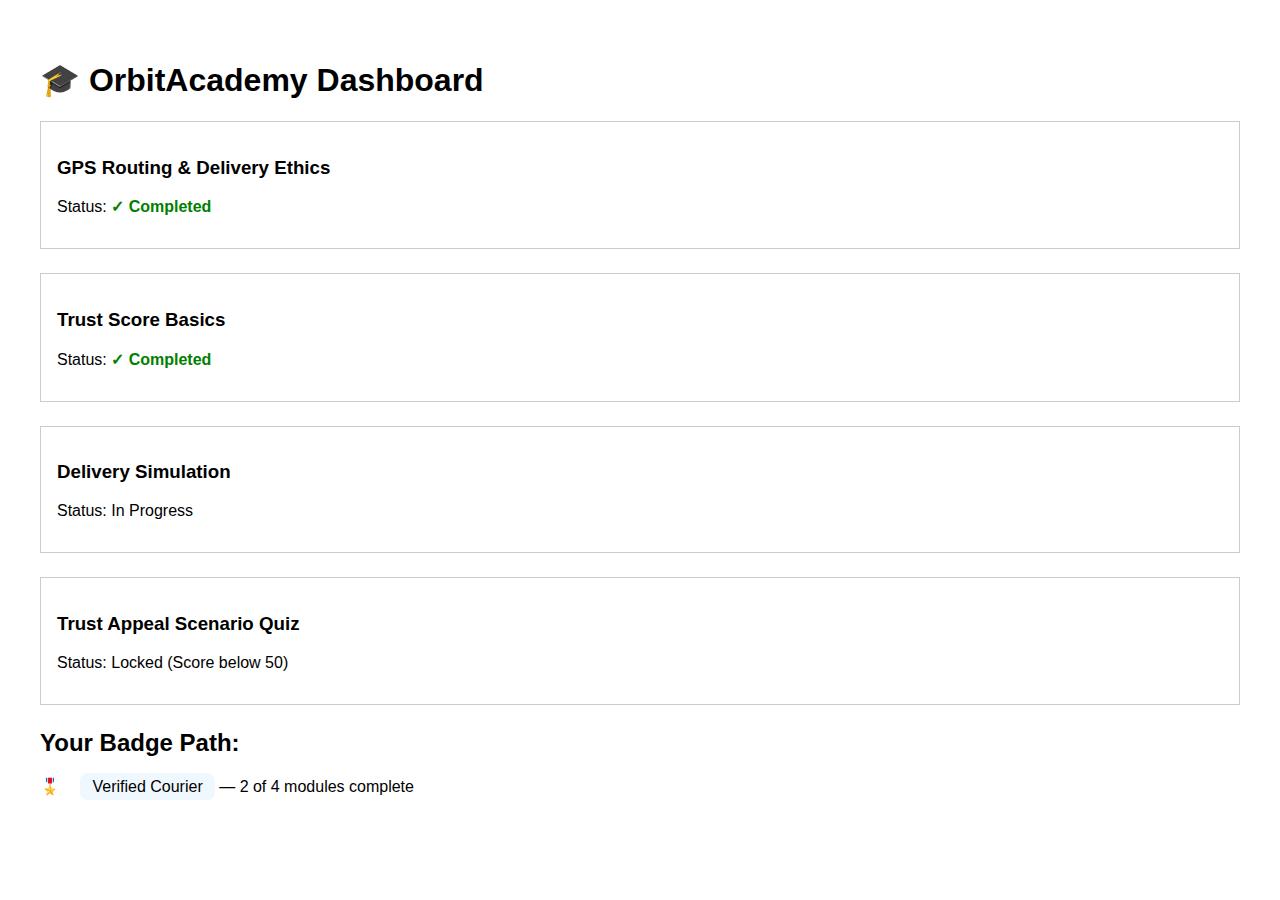
<file: OrbitAcademy/UI-mocks/academy-dashboard.html>
<!DOCTYPE html>
<html>
<head>
  <title>OrbitAcademy: Dashboard</title>
  <style>
    body { font-family: Arial, sans-serif; padding: 2em; }
    .module { margin-bottom: 1.5em; padding: 1em; border: 1px solid #ccc; }
    .complete { color: green; font-weight: bold; }
    .badge { background: #f0f8ff; padding: 5px 12px; border-radius: 8px; margin-left: 1em; }
  </style>
</head>
<body>
  <h1>🎓 OrbitAcademy Dashboard</h1>

  <div class="module">
    <h3>GPS Routing & Delivery Ethics</h3>
    <p>Status: <span class="complete">✓ Completed</span></p>
  </div>

  <div class="module">
    <h3>Trust Score Basics</h3>
    <p>Status: <span class="complete">✓ Completed</span></p>
  </div>

  <div class="module">
    <h3>Delivery Simulation</h3>
    <p>Status: In Progress</p>
  </div>

  <div class="module">
    <h3>Trust Appeal Scenario Quiz</h3>
    <p>Status: Locked (Score below 50)</p>
  </div>

  <h2>Your Badge Path:</h2>
  <p>🎖️ <span class="badge">Verified Courier</span> — 2 of 4 modules complete</p>
</body>
</html>
</file>
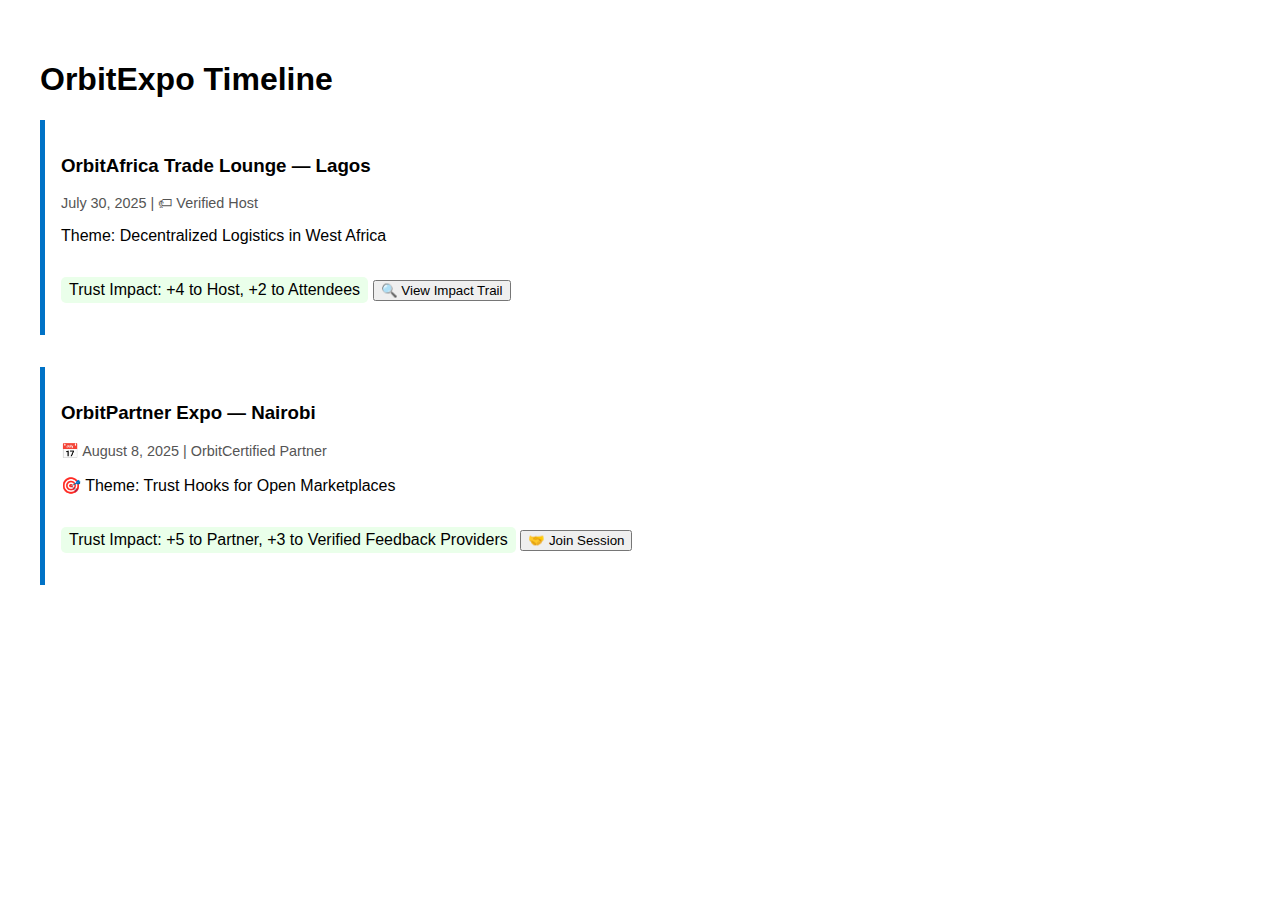
<file: OrbitEvents/UI-mocks/event-timeline.html>
<!DOCTYPE html>
<html>
<head>
  <title>OrbitEvents: Expo Timeline</title>
  <style>
    body { font-family: sans-serif; padding: 2em; }
    .event { border-left: 5px solid #0072C6; padding: 1em; margin-bottom: 2em; }
    .meta { font-size: 0.9em; color: #555; }
    .trust { background: #eaffea; padding: 4px 8px; border-radius: 5px; display: inline-block; }
  </style>
</head>
<body>
  <h1> OrbitExpo Timeline</h1>

  <div class="event">
    <h3>OrbitAfrica Trade Lounge — Lagos</h3>
    <p class="meta"> July 30, 2025 | 🏷 Verified Host</p>
    <p>Theme: Decentralized Logistics in West Africa</p>
    <p class="trust">Trust Impact: +4 to Host, +2 to Attendees</p>
    <button onclick="alert('View Event Audit Log')">🔍 View Impact Trail</button>
  </div>

  <div class="event">
    <h3>OrbitPartner Expo — Nairobi</h3>
    <p class="meta">📅 August 8, 2025 |  OrbitCertified Partner</p>
    <p>🎯 Theme: Trust Hooks for Open Marketplaces</p>
    <p class="trust">Trust Impact: +5 to Partner, +3 to Verified Feedback Providers</p>
    <button onclick="alert('Join Partner Lounge')">🤝 Join Session</button>
  </div>
</body>
</html>
</file>
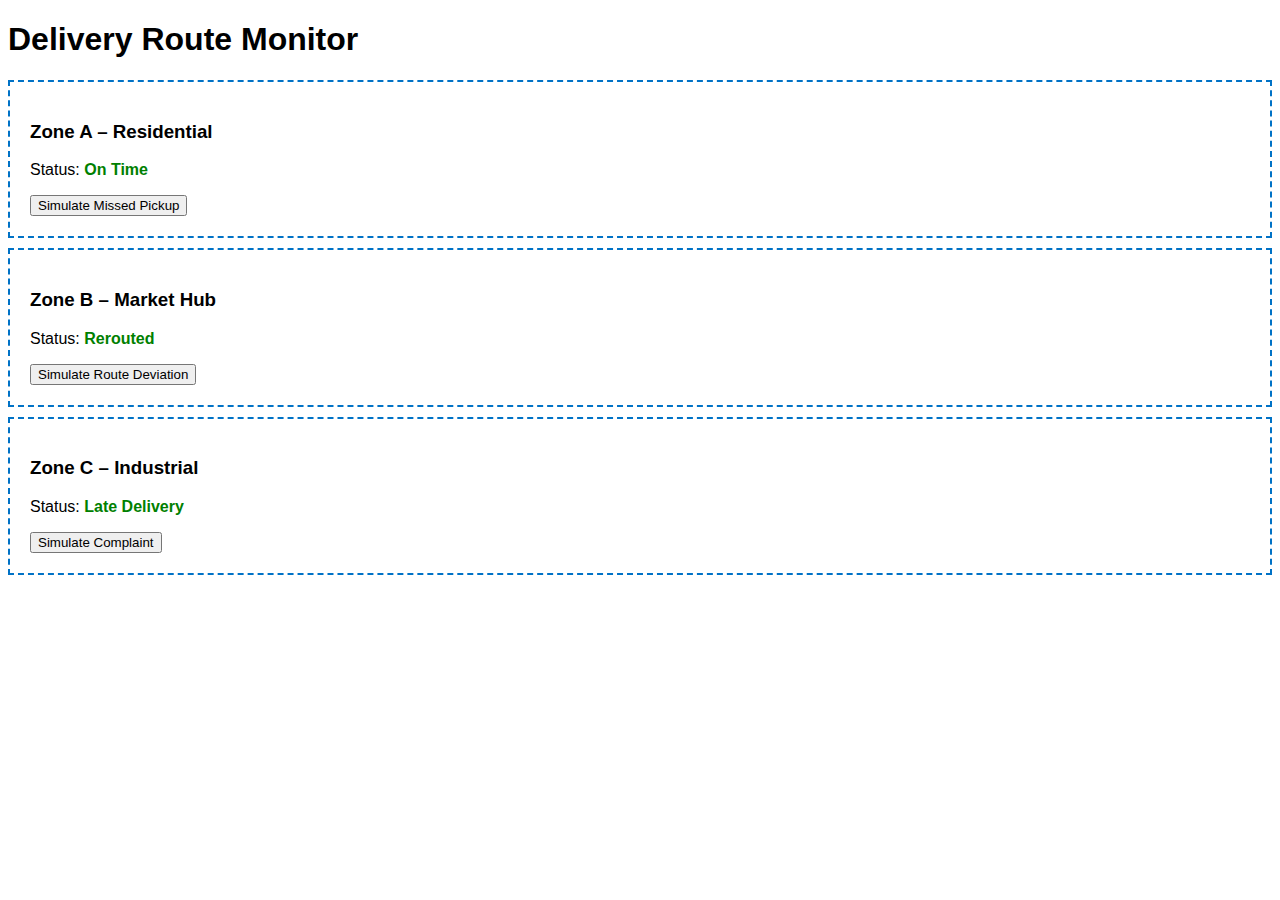
<file: OrbitExpress/UI-mocks/delivery-map.html>
<!DOCTYPE html>
<html>
<head>
  <title>OrbitExpress: Delivery Zone Tracker</title>
  <style>
    body { font-family: sans-serif; }
    .zone { border: 2px dashed #0072C6; padding: 20px; margin-bottom: 10px; }
    .status { font-weight: bold; color: green; }
  </style>
</head>
<body>
  <h1>Delivery Route Monitor</h1>
  <div class="zone">
    <h3>Zone A – Residential</h3>
    <p>Status: <span class="status">On Time</span></p>
    <button onclick="alert('Violation Logged: Missed Pickup')">Simulate Missed Pickup</button>
  </div>

  <div class="zone">
    <h3> Zone B – Market Hub</h3>
    <p>Status: <span class="status">Rerouted</span></p>
    <button onclick="alert('Deviation Logged')">Simulate Route Deviation</button>
  </div>

  <div class="zone">
    <h3> Zone C – Industrial</h3>
    <p>Status: <span class="status">Late Delivery</span></p>
    <button onclick="alert('Score Deduction Triggered')">Simulate Complaint</button>
  </div>
</body>
</html>
</file>
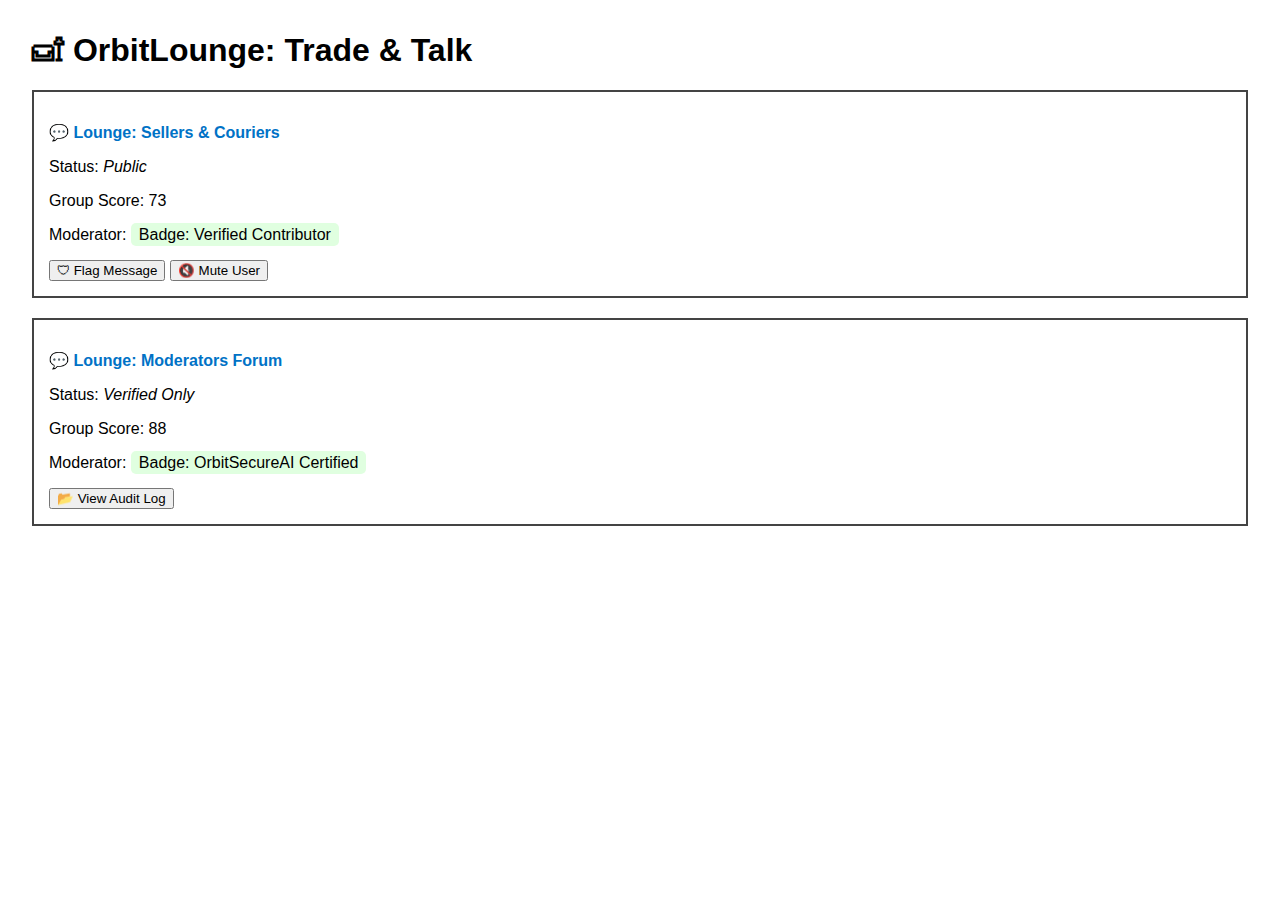
<file: OrbitGroups/UI-mocks/lounge-view.html>
<!DOCTYPE html>
<html>
<head>
  <title>OrbitGroups: Lounge View</title>
  <style>
    body { font-family: sans-serif; margin: 2em; }
    .lounge { border: 2px solid #444; padding: 15px; margin-bottom: 20px; }
    .header { font-weight: bold; color: #0072C6; }
    .badge { background: #e0ffe0; padding: 3px 8px; border-radius: 5px; }
    .status { font-style: italic; }
  </style>
</head>
<body>
  <h1>🛋 OrbitLounge: Trade & Talk</h1>

  <div class="lounge">
    <p class="header">💬 Lounge: Sellers & Couriers</p>
    <p>Status: <span class="status">Public</span></p>
    <p>Group Score: 73</p>
    <p>Moderator: <span class="badge">Badge: Verified Contributor</span></p>
    <button onclick="alert('Flagged user for spam')">🛡 Flag Message</button>
    <button onclick="alert('Muted user for 24h')">🔇 Mute User</button>
  </div>

  <div class="lounge">
    <p class="header">💬 Lounge: Moderators Forum</p>
    <p>Status: <span class="status">Verified Only</span></p>
    <p>Group Score: 88</p>
    <p>Moderator: <span class="badge">Badge: OrbitSecureAI Certified</span></p>
    <button onclick="alert('Access audit log')">📂 View Audit Log</button>
  </div>
</body>
</html>
</file>
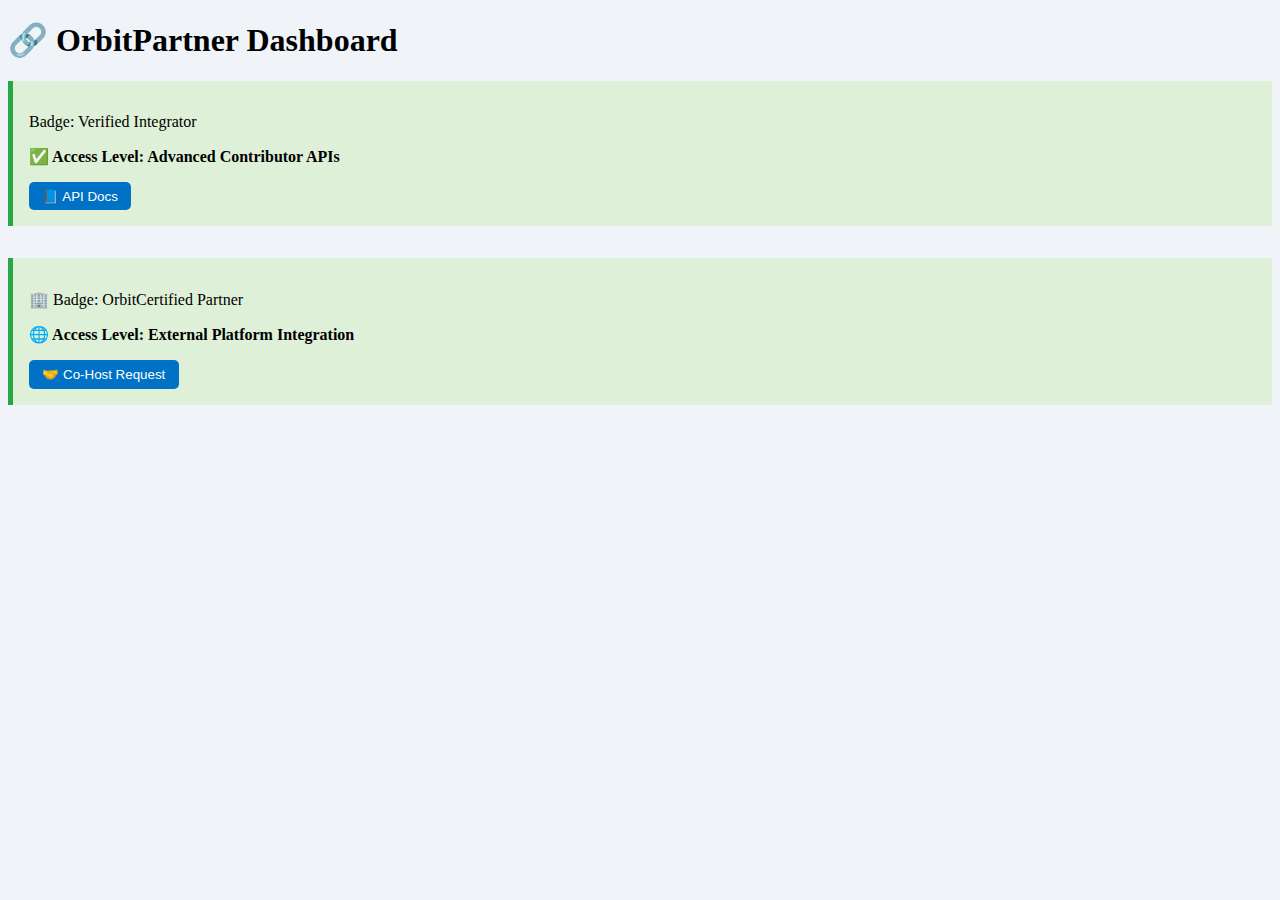
<file: OrbitPartner Hub/UI-mocks/partner-portal.html>
<!DOCTYPE html>
<html>
<head>
  <title>OrbitPartner Portal</title>
  <style>
    body { font-family: Arial, margin: 2em; background: #f0f4f8; }
    .badgeBox { background: #dff0d8; padding: 1em; border-left: 5px solid #28a745; margin-bottom: 2em; }
    .accessLevel { font-weight: bold; }
    button { background: #0072C6; color: white; padding: 0.5em 1em; border: none; border-radius: 5px; }
  </style>
</head>
<body>
  <h1>🔗 OrbitPartner Dashboard</h1>

  <div class="badgeBox">
    <p> Badge: Verified Integrator</p>
    <p class="accessLevel">✅ Access Level: Advanced Contributor APIs</p>
    <button onclick="alert('View API Documentation')">📘 API Docs</button>
  </div>

  <div class="badgeBox">
    <p>🏢 Badge: OrbitCertified Partner</p>
    <p class="accessLevel">🌐 Access Level: External Platform Integration</p>
    <button onclick="alert('Join Co-Host Program')">🤝 Co-Host Request</button>
  </div>
</body>
</html>
</file>
